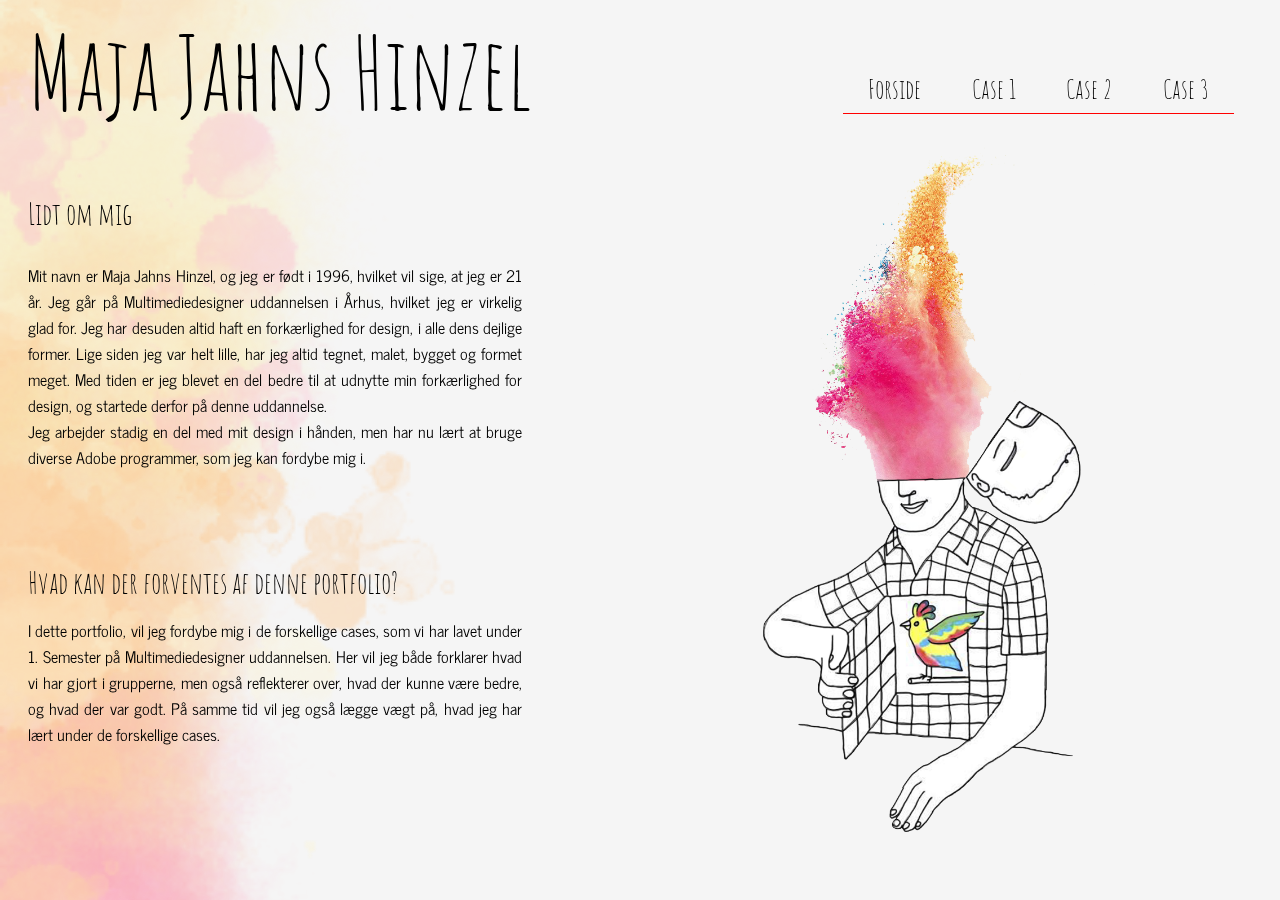
<file: index.html>
<!DOCTYPE html>
<html>

<head>
    <meta charset="utf-8">
    <meta name="viewport" content="width=device-width, minimum-scale=1,0">
    <meta name="description" content="case 4, forsiden omkring mig, og mine ønsker indenfor design, vil du læse mere omkring de ting som jeg laver på min uddannelse">
    <title>Maja Jahns Hinzel, Case 4</title>
    <link rel="stylesheet" type="text/css" href="css/style.css">
    <link href="https://fonts.googleapis.com/css?family=Amatic+SC|News+Cycle" rel="stylesheet">
</head>

<body>
    
<!-- HEADER & NAVIGATION -->
    <header id="header">
        <nav>  
            
<!-- MOBILE NAVIGATION -->
 <section id="mobile">
                <section id="mobile-menu">
                    <input type="checkbox" />
                    <span></span>
                    <span></span>
                    <span></span>
                    <ul id="navigation-mobile"> 
                      <li class="nav-item-1"><a href="index.html">Forside</a></li>
                        <li class="nav-item-2"><a href="case1.html">Case 1</a></li>
                        <li class="nav-item-3"><a href="case2.html">Case 2</a></li>
                        <li class="nav-item-4"><a href="case3.html">Case 3</a></li>
                         <li class="nav-item-5"><a href="index.html"><img class="fugl" alt="farverig fugl" src="images/fugl.png"></a> </li>
                    </ul>
                </section> 
            </section>
            
            
<!--DESKTOP NAVIGATION-->
        <section id="forside-background">
            </section>    
            
            <section id="desktop">
                <ul class="navigation">
                    <li class="nav-item-1"><a href="case3.html">Case 3</a></li>
                        <li class="nav-item-2"><a href="case2.html">Case 2</a></li>
                        <li class="nav-item-3"><a href="case1.html">Case 1</a></li>
                        <li class="nav-item-4"><a href="index.html">Forside</a></li>
                </ul>
            </section>
        </nav>
    </header>
    

<div class="majahinzel"> Maja Jahns Hinzel</div>
<img class="mandogfugl" src="images/baggrundcase4.png" alt="baggrundbillede">
    
    <p class="overskrift">Lidt om mig</p>
    <p class="forsidetekst">Mit navn er Maja Jahns Hinzel, og jeg er født i 1996, hvilket vil sige, at jeg er 21 år. Jeg går på Multimediedesigner uddannelsen i Århus, hvilket jeg er virkelig glad for. Jeg har desuden altid haft en forkærlighed for design, i alle dens dejlige former. Lige siden jeg var helt lille, har jeg altid tegnet, malet, bygget og formet meget. Med tiden er jeg blevet en del bedre til at udnytte min forkærlighed for design, og startede derfor på denne uddannelse. <br> Jeg arbejder stadig en del med mit design i hånden, men har nu lært at bruge diverse Adobe programmer, som jeg kan fordybe mig i.</p>
    
    <br> 
    
    <div class="overskrift">Hvad kan der forventes af denne portfolio?</div>
    <p class="forsidetekst">I dette portfolio, vil jeg fordybe mig i de forskellige cases, som vi har lavet under 1. Semester på Multimediedesigner uddannelsen. Her vil jeg både forklarer hvad vi har gjort i grupperne, men også reflekterer over, hvad der kunne være bedre, og hvad der var godt. På samme tid vil jeg også lægge vægt på, hvad jeg har lært under de forskellige cases. </p>
    

    
  
    
    
    
</body>

</html>
</file>
<file: css/style.css>
* {
    box-sizing: border-box;
}

body {
    background-color: whitesmoke;
}


/* MOBIL */

@media only screen and (max-width:480px) {

    #fp-background {
        position: fixed;
        top: 0;
        bottom: 0;
        left: 0;
        right: 0;
        background-image: url(../images/baggrundfarver.png);
        background-size: cover;
        background-position: 50%;
        opacity: 0.6;
        z-index: -2;
    }

    #forside-background {
        display: none;
    }

    #reflektioner {
        font-family: News Cycle;
        text-align: justify;
    }

    .casebilleder {
        width: 100%;
    }

    .casebillederhojre {
        width: 100%;
    }

    .casebilledervenstre {
        width: 100%
    }

    #reflekterendeprofil {
        display: none;
    }

    #filmfixet {
        width: 100%;
    }


    #casetekstmario {
        font-family: News Cycle;
        text-align: justify;
    }

    .majahinzel {
        font-family: Amatic SC;
        font-size: 60px;
        text-align: left;
    }

    .mandogfugl {
        width: 50%;
        margin-left: 20%;
    }

    .fugl {
        margin-left: 30%;
        margin-top: 5%;
    }

    .casetekst {
        font-family: News Cycle;
        text-align: justify;
    }

    .tekst {
        font-family: News Cycle;
        text-align: justify;
    }

    .forsidetekst {
        font-family: News Cycle;
        text-align: justify;
    }

    .overskrift {
        font-family: Amatic SC;
        font-size: 30px;
    }

    .bundfarve {
        width: 100%;
    }

    .filmfixet {
        width: 50%;
        margin-left: 25%;

    }

    .et {
        width: 100%;
        margin-top: 45px;
    }

    .to {
        width: 100%;
        margin-top: 54px;
    }

    .tre {
        width: 100%;
        margin-top: 56px;
    }

    /* HEADER -START- */
    #desktop {
        display: none;
    }


    /* MOBILE "BURGER" MENU -START- */
    #mobile-menu {
        display: inline-block;
        position: fixed;
        z-index: 1;
        margin-left: 80%;
        margin-top: 7%;
    }

    /* "BURGER" BUTTON */
    #mobile-menu input {
        display: inline;
        width: 36px;
        height: 30px;
        position: fixed;
        opacity: 0;
        z-index: 2;
        margin-left: -0.4%;
        margin-top: -2%;
    }

    #mobile-menu span {
        display: inline;
        float: right;
        clear: right;
        width: 33px;
        height: 4px;
        margin-bottom: 5px;
        background-color: darkgrey;
        border-radius: 5px;
        z-index: 1;
        transform-origin: 4px 0px;
        transition: transform 0.3s ease-out,
        background 0.3s ease-out,
        opacity 0.3s ease-out;
    }

    #mobile-menu input:checked ~ span:nth-child(2) {
        transform: rotate(45deg) translate(2px, 0px);
    }

    #mobile-menu input:checked ~ span:nth-child(3) {
        opacity: 0;
    }

    #mobile-menu input:checked ~ span:nth-child(4) {
        transform: rotate(-45deg) translate(-2px, 0px);
    }

    /* OFF SCREEN MENU */
    #navigation-mobile {
        position: fixed;
        width: 100%;
        height: 100%;
        margin-top: -7%;
        margin-left: -80%;
        background-color: indianred;
        list-style-type: none;
        transform: translateX(100%);
        transition: transform 0.5s ease-out;
        z-index: -1;
    }

    #navigation-mobile li {
        padding: 5%;
        text-align: center;
    }

    #navigation-mobile li a {
        text-decoration: none;
        font-family: 'Amatic SC';
        font-size: 1.5em;
        color: rgb(255, 255, 255);
    }

    .nav-item-1 {
        margin-top: 45%;
    }

    .nav-item-3 {
        margin-bottom: 5%;
    }

    #mobile-menu input:checked ~ ul {
        transform: none;
    }
    /* MOBILE "BURGER" MENU -END- */
    /* HEADER -END- */
}



/* TABLET */

@media (min-width:481px) and (max-width:1023px) {

    /* BAGGRUNDSBILLEDE */
    #fp-background {
        position: fixed;
        top: 0;
        bottom: 0;
        left: 0;
        right: 0;
        background-image: url(../images/baggrundfarver.png);
        background-size: cover;
        background-position: 50%;
        opacity: 0.6;
        z-index: -2;
    }

    #forside-background {
        position: fixed;
        top: 0;
        bottom: 0;
        left: 0;
        right: 0;
        background-image: url(../images/baggrundforside.png);
        background-size: cover;
        background-position: 50%;
        opacity: 0.6;
        z-index: -2;
    }

    /* BAGGRUNDSBILLEDE SLUT*/
    
    /* HEADER */
    #mobile {
        display: none;
    }

    #desktop {
        display: block;
    }


    .navigation {
        display: inline;
        margin: 0;
        padding: 0;
    }

    .navigation li {
        display: inline;
        list-style-type: none;
        float: right;
        margin-top: 4.5%;
        padding-top: 0.5%;
        padding-bottom: 0.5%;
        padding-right: 2%;
        padding-left: 2%;
        border-bottom: 1px solid red;
    }


    .nav-item-1 {
        margin-right: 3%;
        clear: right;
    }

    .navigation li a {
        display: inline;
        font-family: 'Amatic SC';
        font-size: 1.7em;
        color: black;
        text-decoration: none;
    }

    /* HEADER SLUT*/
    .majahinzel {
        font-family: Amatic SC;
        font-size: 490%;
        text-align: left;
        margin-left: 20px;
    }

    .mandogfugl {
        margin-right: 0px;
        height: 700px;
        float: right;
    }
    
    #reflektioner {
        margin-top: 10px;
        margin-left: 40px;
        font-family: News Cycle;
        text-align: justify;
        margin-right: 40px;
    }

    .forsidetekst {
        font-family: News Cycle;
        text-align: justify;
        margin-left: 40px;
        
    }
    .tekst {
        font-family: News Cycle;
        text-align: justify;
        margin-left: 20px;
    }
    
    .overskrift {
        font-family: Amatic SC;
        font-size: 200%;
        margin-left: 40px;
    }    
    
    .casetekst {
        font-family: News Cycle;
        text-align: justify;
        margin-left: 40px;
        margin-right: 40px;
    }
    
    .et {
        margin-left: 20%;
    }
    
    .to {
        margin-left:20%;
    }
    
    .casebillederhojre {
        width: 100%;
    }
    
    

    #reflekterendeprofil {
        display: none;
        
    }
    
    #filmfixet {
        width: 30%;
        margin-left: 35%;
    }
    
     #casetekstmario {
        font-family: News Cycle;
        text-align: justify;
        margin-right: 40px;
        margin-left: 40px;
    }
    
    
}



/* DESKTOP */

@media (min-width: 1024px) {

    /* BAGGRUNDSBILLEDER */
    #fp-background {
        position: fixed;
        top: 0;
        bottom: 0;
        left: 0;
        right: 0;
        background-image: url(../images/baggrundfarver.png);
        background-size: cover;
        background-position: 50%;
        opacity: 0.6;
        z-index: -2;
    }

    #forside-background {
        position: fixed;
        top: 0;
        bottom: 0;
        left: 0;
        right: 0;
        background-image: url(../images/baggrundforside.png);
        background-size: cover;
        background-position: 50%;
        opacity: 0.6;
        z-index: -2;
    }

    /* BAGGRUNDSBILLEDER SLUT*/
    .majahinzel {
        font-family: Amatic SC;
        font-size: 100px;
        text-align: left;
        margin-left: 20px;
    }

    .mandogfugl {
        margin-right: 160px;
        height: 700px;
        float: right;
    }

    #reflektioner {
        margin-top: 10px;
        margin-left: 40px;
        font-family: News Cycle;
        text-align: justify;
        margin-right: 40px;
    }

    .forsidetekst {
        font-family: News Cycle;
        text-align: justify;
        margin-right: 750px;
        margin-left: 20px;
    }
    .tekst {
        font-family: News Cycle;
        text-align: justify;
        margin-left: 20px;
    }
    .casetekst {
        font-family: News Cycle;
        text-align: justify;
        margin-right: 40px;
        margin-top: 125px;
        margin-left: 40px;
    }

    .casebillederhojre {
        width: 50%;
        float: right;
        margin-left: 40px;
        margin-right: 40px;
        margin-top: 60px;
    }

    .casebilledervenstre {
        width: 35%;
        float: left;
        margin-left: 40px;
        margin-right: 40px;
        margin-top: 50px;
    }

    #reflekterendeprofil {
        width: 35%;
        float: left;
        margin-left: 40px;
        margin-right: 40px;
        margin-top: 40px;
    }


    #filmfixet {
        width: 30%;
        float: right;
        margin-right: 80px;
        margin-left: 40px;
        margin-top: 0px;
    }

    #casetekstmario {
        font-family: News Cycle;
        text-align: justify;
        margin-right: 40px;
        margin-left: 40px;
        margin-top: 70px;
    }

    .fugl {
        height: 150px;
    }

    .overskrift {
        font-family: Amatic SC;
        font-size: 30px;
        margin-left: 20px;
        margin-top: 60px;
    }

    .bundfarve {
        width: 100%;
    }

    .filmfixet {
        width: 50%;
        margin-left: 25%;

    }

    .et {
        width: 35%;
        float: left;
        margin-right: 40px;
        margin-left: 40px;

    }

    .to {
        width: 35%;
        float: left;
        margin-right: 40px;
        margin-left: 40px;
        margin-top: 20px;
    }

    .tre {
        width: 100%;
        margin-top: 56px;
    }

    /* HEADER */
    #mobile {
        display: none;
    }

    #desktop {
        display: block;
    }


    .navigation {
        display: inline;
        margin: 0;
        padding: 0;
    }

    .navigation li {
        display: inline;
        list-style-type: none;
        float: right;
        margin-top: 4.5%;
        padding-top: 0.5%;
        padding-bottom: 0.5%;
        padding-right: 2%;
        padding-left: 2%;
        border-bottom: 1px solid red;
    }


    .nav-item-1 {
        margin-right: 3%;
        clear: right;
    }

    .navigation li a {
        display: inline;
        font-family: 'Amatic SC';
        font-size: 1.7em;
        color: black;
        text-decoration: none;
    }
    
    /*HEADER SLUT*/

}
</file>
